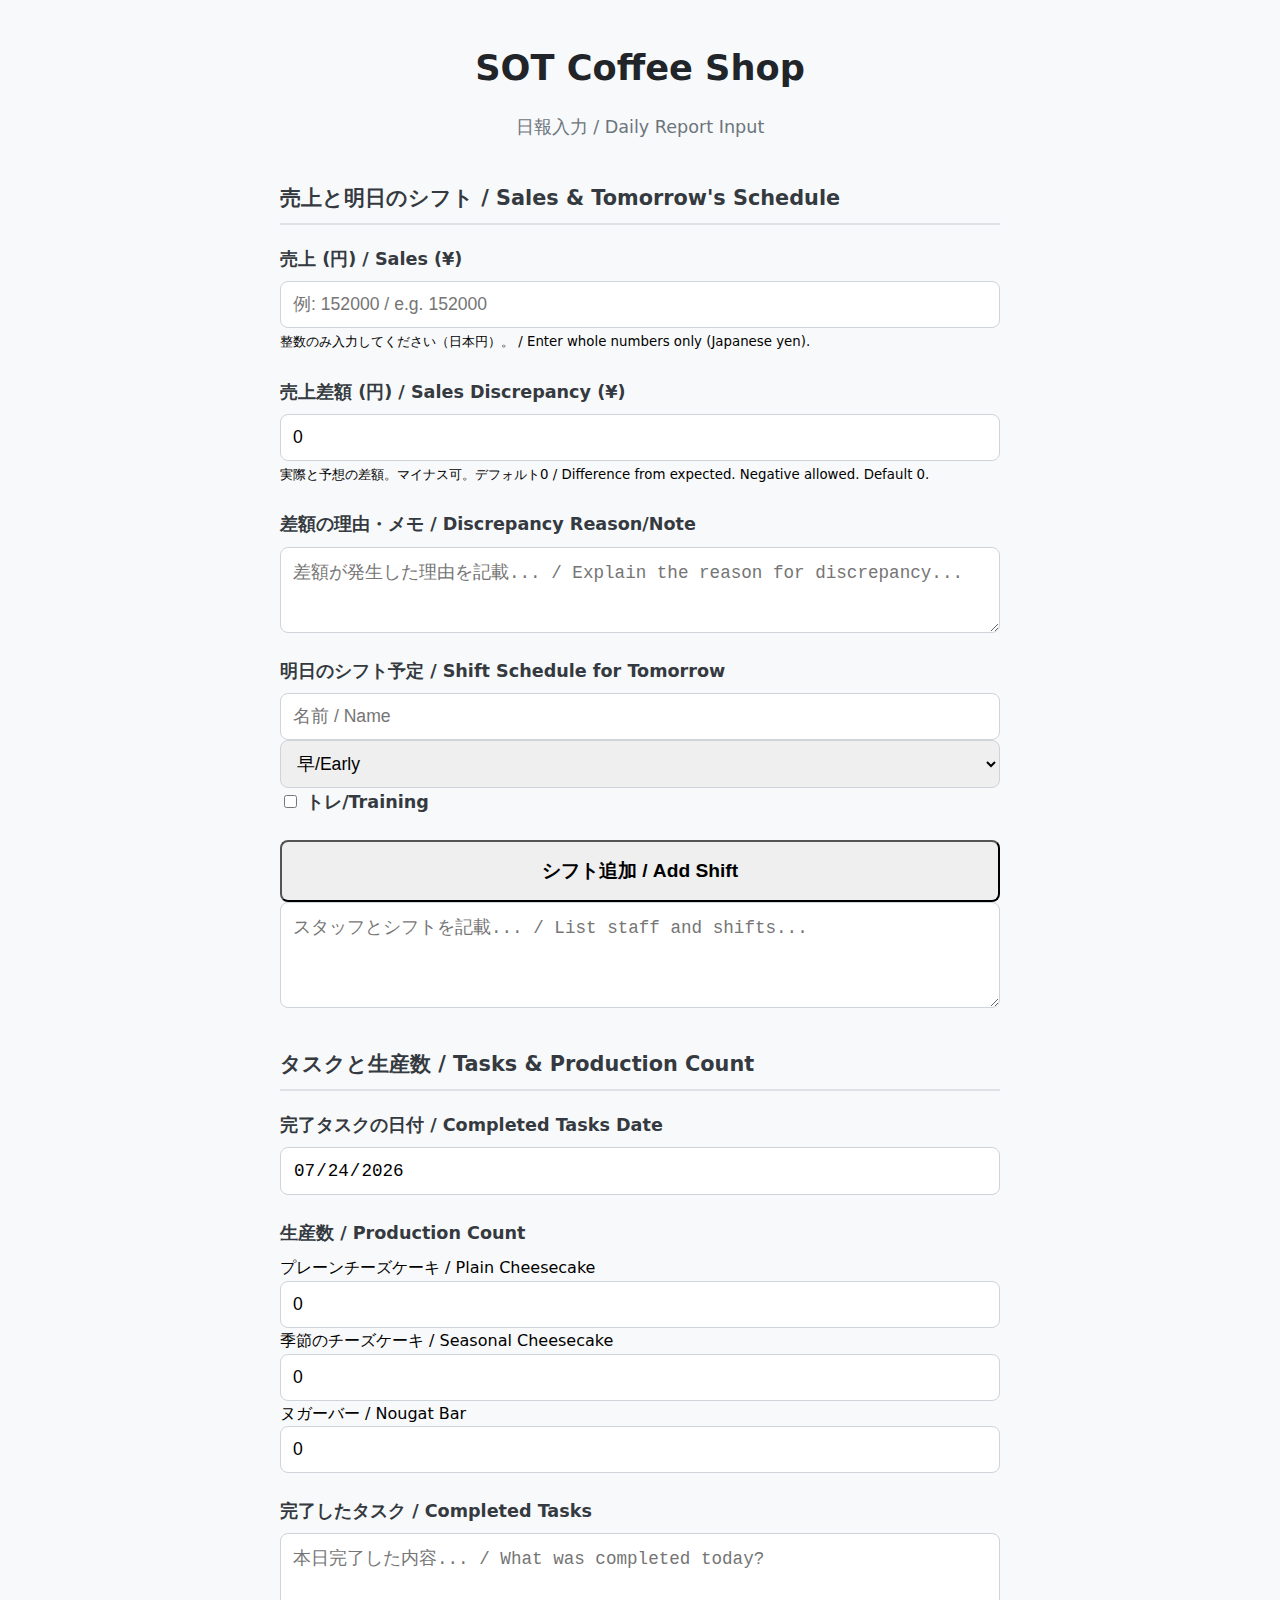
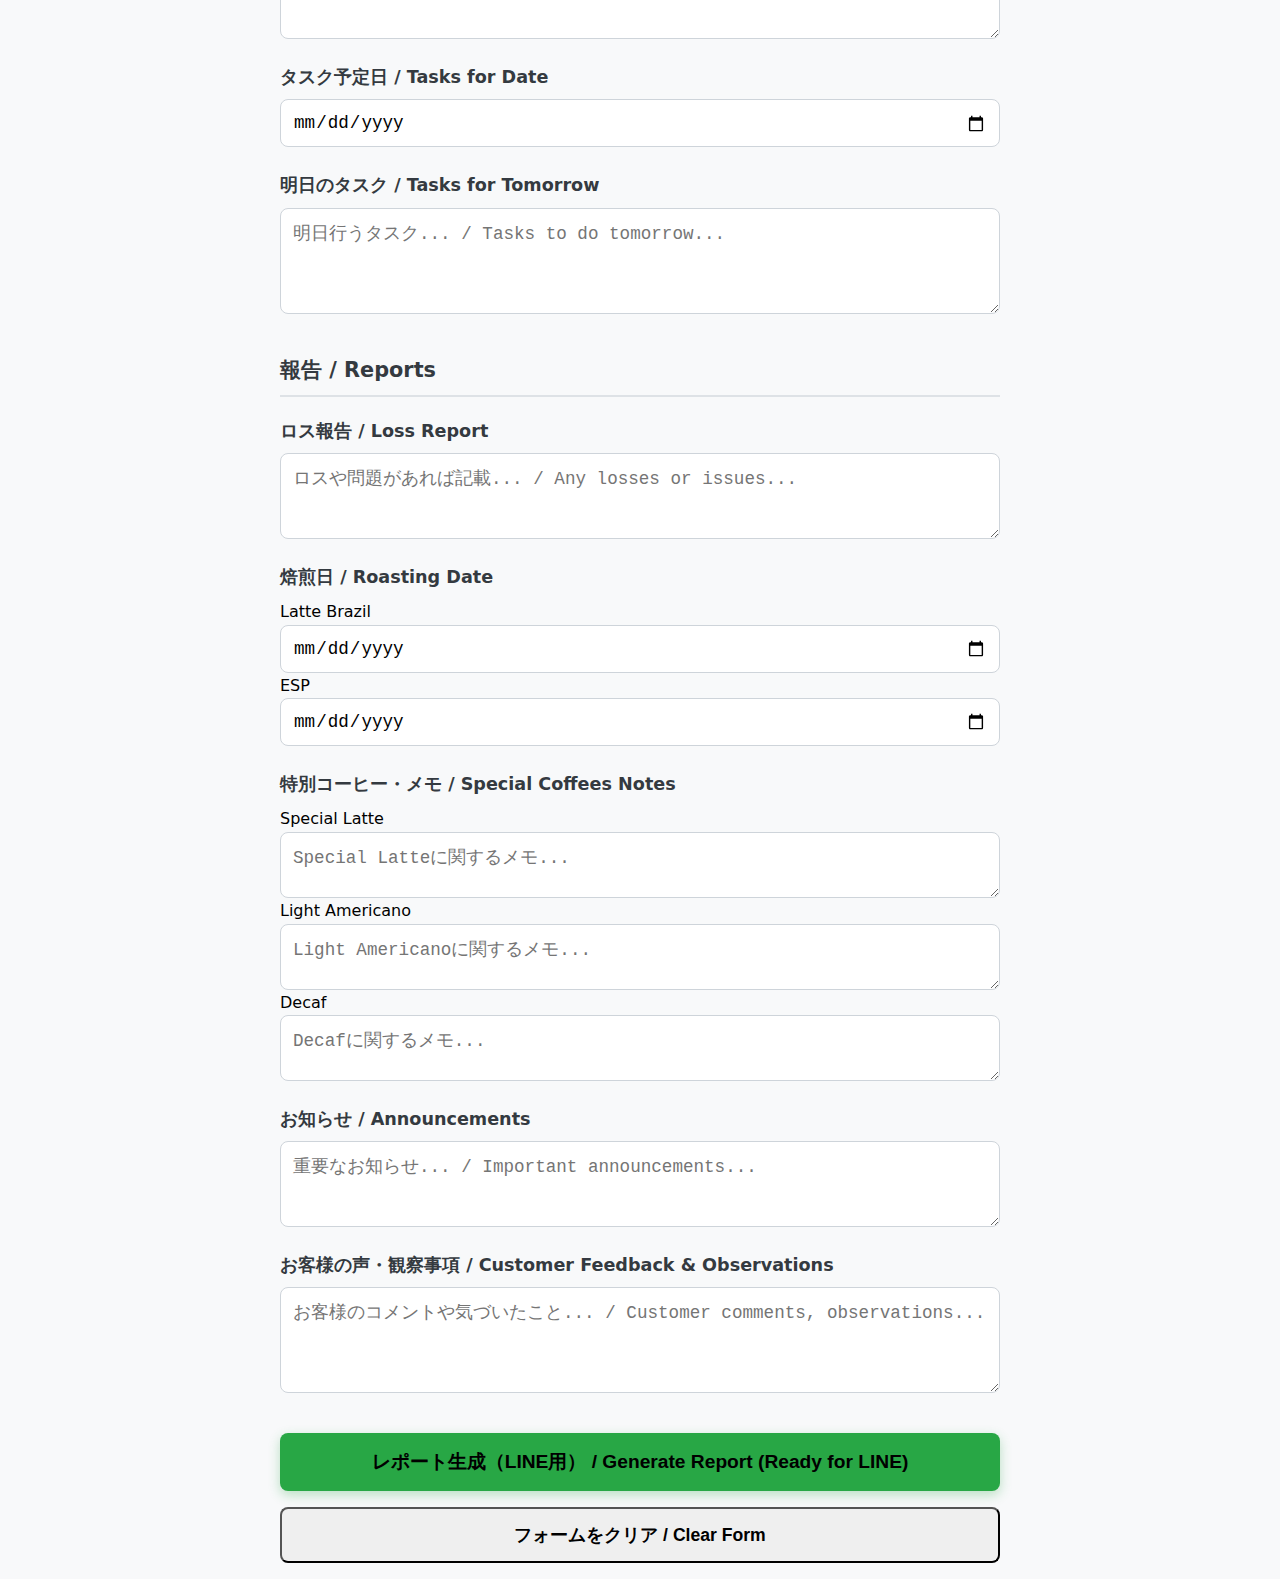
<file: index.html>
<!DOCTYPE html>
<html lang="ja">
<head>
    <meta charset="UTF-8">
    <meta name="viewport" content="width=device-width, initial-scale=1.0">
    <title>SOT Coffee Shop – 日報 / Daily Report</title>
    <link rel="stylesheet" href="style.css">
</head>
<body>

    <div class="container">
        <h1>SOT Coffee Shop</h1>
        <p class="lead">日報入力 / Daily Report Input</p>

        <form id="reportForm">
            <!-- Sales & Schedule -->
            <div class="section-title">売上と明日のシフト / Sales & Tomorrow's Schedule</div>
            
            <div class="form-group">
                <label for="sales">売上 (円) / Sales (¥)</label>
                <input type="number" 
                       id="sales" 
                       class="form-control" 
                       min="0" 
                       step="1" 
                       placeholder="例: 152000 / e.g. 152000"
                       required>
                <small class="form-text text-muted">整数のみ入力してください（日本円）。 / Enter whole numbers only (Japanese yen).</small>
            </div>

            <div class="form-group">
                <label for="salesDiscrepancyAmount">売上差額 (円) / Sales Discrepancy (¥)</label>
                <input type="number" 
                       id="salesDiscrepancyAmount" 
                       class="form-control" 
                       step="1" 
                       value="0"
                       placeholder="例: -5000 / e.g. -5000 or +3000">
                <small class="form-text text-muted">実際と予想の差額。マイナス可。デフォルト0 / Difference from expected. Negative allowed. Default 0.</small>
            </div>

            <div class="form-group">
                <label for="salesDiscrepancyNote">差額の理由・メモ / Discrepancy Reason/Note</label>
                <textarea id="salesDiscrepancyNote" class="form-control" rows="3" placeholder="差額が発生した理由を記載... / Explain the reason for discrepancy..."></textarea>
            </div>

            <div class="form-group">
                <label for="shiftSchedule">明日のシフト予定 / Shift Schedule for Tomorrow</label>
                <div class="shift-add">
                    <input type="text" id="shiftName" class="form-control" placeholder="名前 / Name">
                    <select id="shiftType" class="form-control">
                        <option value="早/Early">早/Early</option>
                        <option value="中/Middle">中/Middle</option>
                        <option value="遅/Late">遅/Late</option>
                        <option value="Custom">カスタム / Custom</option>
                    </select>
                    <input type="text" id="shiftCustom" class="form-control" placeholder="カスタムシフト / Custom shift" style="display: none;">
                    <label class="checkbox-label">
                        <input type="checkbox" id="shiftTraining"> トレ/Training
                    </label>
                    <button type="button" onclick="addShift()" class="btn btn-primary">シフト追加 / Add Shift</button>
                </div>
                <textarea id="shiftSchedule" class="form-control" rows="4" placeholder="スタッフとシフトを記載... / List staff and shifts..."></textarea>
            </div>

            <!-- Tasks -->
            <div class="section-title">タスクと生産数 / Tasks & Production Count</div>
            
            <div class="form-group">
                <label for="completedTasksDate">完了タスクの日付 / Completed Tasks Date</label>
                <input type="date" id="completedTasksDate" class="form-control" readonly>
            </div>

            <div class="form-group">
                <label>生産数 / Production Count</label>
                <div class="product-counts">
                    <div class="product-item">
                        <span>プレーンチーズケーキ / Plain Cheesecake</span>
                        <input type="number" id="plainCheesecake" class="form-control" min="0" step="1" value="0">
                    </div>
                    <div class="product-item">
                        <span>季節のチーズケーキ / Seasonal Cheesecake</span>
                        <input type="number" id="seasonalCheesecake" class="form-control" min="0" step="1" value="0">
                    </div>
                    <div class="product-item">
                        <span>ヌガーバー / Nougat Bar</span>
                        <input type="number" id="nougatBar" class="form-control" min="0" step="1" value="0">
                    </div>
                </div>
            </div>
            
            <div class="form-group">
                <label for="completedTasks">完了したタスク / Completed Tasks</label>
                <textarea id="completedTasks" class="form-control" rows="4" placeholder="本日完了した内容... / What was completed today?"></textarea>
            </div>

            <div class="form-group">
                <label for="tasksForTomorrowDate">タスク予定日 / Tasks for Date</label>
                <input type="date" id="tasksForTomorrowDate" class="form-control">
            </div>
            
            <div class="form-group">
                <label for="tasksForTomorrow">明日のタスク / Tasks for Tomorrow</label>
                <textarea id="tasksForTomorrow" class="form-control" rows="4" placeholder="明日行うタスク... / Tasks to do tomorrow..."></textarea>
            </div>

            <!-- Reports -->
            <div class="section-title">報告 / Reports</div>
            
            <div class="form-group">
                <label for="lossReport">ロス報告 / Loss Report</label>
                <textarea id="lossReport" class="form-control" rows="3" placeholder="ロスや問題があれば記載... / Any losses or issues..."></textarea>
            </div>

            <!-- Roasting Dates -->
            <div class="form-group">
                <label>焙煎日 / Roasting Date</label>
                <div class="roasting-dates">
                    <div class="roasting-item">
                        <span>Latte Brazil</span>
                        <input type="date" id="roastLatteBrazil" class="form-control">
                    </div>
                    <div class="roasting-item">
                        <span>ESP</span>
                        <input type="date" id="roastESP" class="form-control">
                    </div>
                </div>
            </div>

            <!-- Special Coffees Notes -->
            <div class="form-group">
                <label>特別コーヒー・メモ / Special Coffees Notes</label>
                <div class="special-coffees">
                    <div class="special-item">
                        <span>Special Latte</span>
                        <textarea id="specialLatte" class="form-control" rows="2" placeholder="Special Latteに関するメモ..."></textarea>
                    </div>
                    <div class="special-item">
                        <span>Light Americano</span>
                        <textarea id="lightAmericano" class="form-control" rows="2" placeholder="Light Americanoに関するメモ..."></textarea>
                    </div>
                    <div class="special-item">
                        <span>Decaf</span>
                        <textarea id="decaf" class="form-control" rows="2" placeholder="Decafに関するメモ..."></textarea>
                    </div>
                </div>
            </div>

            <div class="form-group">
                <label for="announcements">お知らせ / Announcements</label>
                <textarea id="announcements" class="form-control" rows="3" placeholder="重要なお知らせ... / Important announcements..."></textarea>
            </div>

            <!-- Customer Feedback -->
            <div class="form-group">
                <label for="customerFeedback">お客様の声・観察事項 / Customer Feedback & Observations</label>
                <textarea id="customerFeedback" class="form-control" rows="4" placeholder="お客様のコメントや気づいたこと... / Customer comments, observations..."></textarea>
            </div>

            <!-- Action Buttons -->
            <button type="button" onclick="submitForm()" class="btn btn-success">
                レポート生成（LINE用） / Generate Report (Ready for LINE)
            </button>

            <button type="button" onclick="clearForm()" class="btn btn-outline-secondary">
                フォームをクリア / Clear Form
            </button>
        </form>
    </div>

    <script src="script.js"></script>
</body>
</html>
</file>
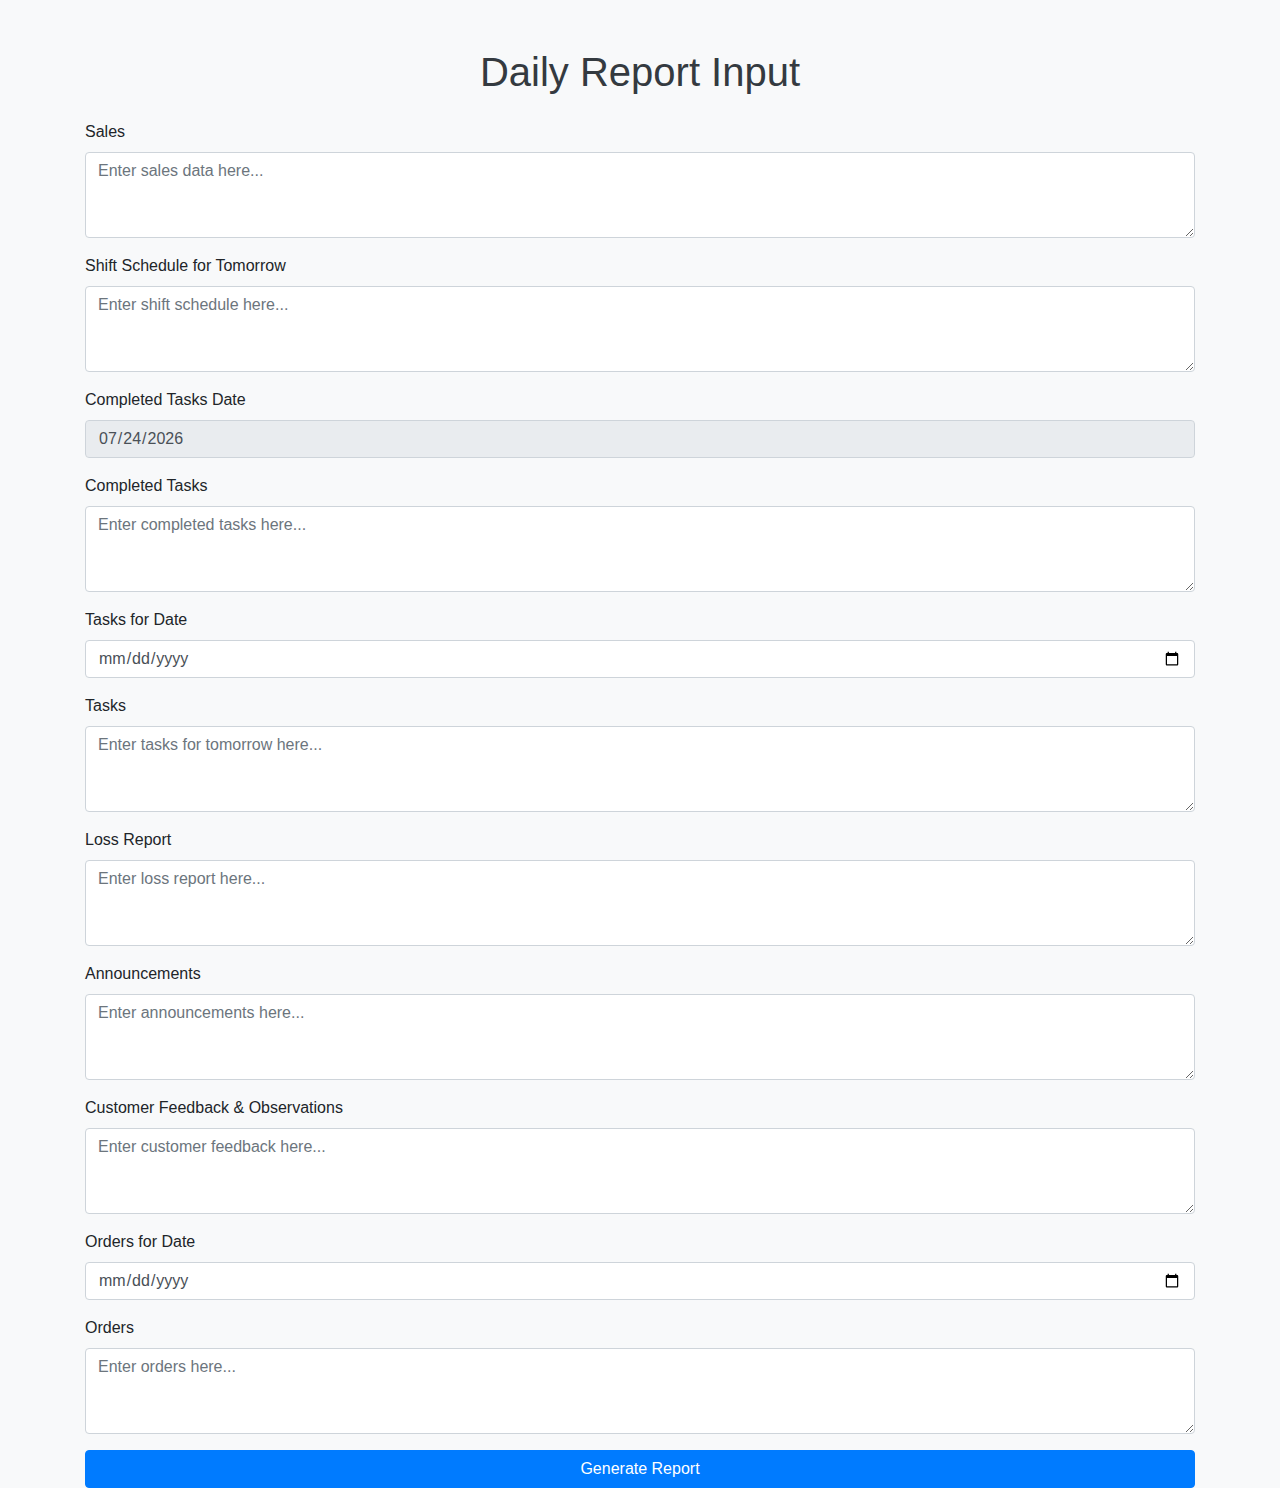
<file: SotReportMakerEng.html>
<!DOCTYPE html>
<html lang="en">
<head>
    <meta charset="UTF-8">
    <meta name="viewport" content="width=device-width, initial-scale=1.0">
    <title>Daily Report Input</title>
    <link href="https://maxcdn.bootstrapcdn.com/bootstrap/4.5.2/css/bootstrap.min.css" rel="stylesheet">
    <link rel="stylesheet" href="styles.css">
</head>
<body class="bg-light">

    <div class="container mt-5">
        <h1 class="text-center mb-4">Daily Report Input</h1>

        <form id="reportForm">
            <div class="form-group">
                <label for="sales">Sales</label>
                <textarea id="sales" name="sales" class="form-control" rows="3" placeholder="Enter sales data here..."></textarea>
            </div>

            <div class="form-group">
                <label for="shiftSchedule">Shift Schedule for Tomorrow</label>
                <textarea id="shiftSchedule" name="shiftSchedule" class="form-control" rows="3" placeholder="Enter shift schedule here..."></textarea>
            </div>

            <div class="form-group">
                <label for="completedTasksDate">Completed Tasks Date</label>
                <input type="date" id="completedTasksDate" name="completedTasksDate" class="form-control" readonly>
            </div>
            <div class="form-group">
                <label for="completedTasks">Completed Tasks</label>
                <textarea id="completedTasks" name="completedTasks" class="form-control" rows="3" placeholder="Enter completed tasks here..."></textarea>
            </div>

            <div class="form-group">
                <label for="tasksForTomorrowDate">Tasks for Date</label>
                <input type="date" id="tasksForTomorrowDate" name="tasksForTomorrowDate" class="form-control">
            </div>
            <div class="form-group">
                <label for="tasksForTomorrow">Tasks</label>
                <textarea id="tasksForTomorrow" name="tasksForTomorrow" class="form-control" rows="3" placeholder="Enter tasks for tomorrow here..."></textarea>
            </div>

            <div class="form-group">
                <label for="lossReport">Loss Report</label>
                <textarea id="lossReport" name="lossReport" class="form-control" rows="3" placeholder="Enter loss report here..."></textarea>
            </div>

            <div class="form-group">
                <label for="announcements">Announcements</label>
                <textarea id="announcements" name="announcements" class="form-control" rows="3" placeholder="Enter announcements here..."></textarea>
            </div>

            <div class="form-group">
                <label for="customerFeedback">Customer Feedback & Observations</label>
                <textarea id="customerFeedback" name="customerFeedback" class="form-control" rows="3" placeholder="Enter customer feedback here..."></textarea>
            </div>

            <div class="form-group">
                <label for="ordersDate">Orders for Date</label>
                <input type="date" id="ordersDate" name="ordersDate" class="form-control">
            </div>
            <div class="form-group">
                <label for="orders">Orders</label>
                <textarea id="orders" name="orders" class="form-control" rows="3" placeholder="Enter orders here..."></textarea>
            </div>

            <!-- Button to generate the report in a new window -->
            <button type="button" onclick="submitForm()" class="btn btn-primary btn-block">Generate Report</button>
        </form>
    </div>

    <script src="https://code.jquery.com/jquery-3.5.1.slim.min.js"></script>
    <script src="https://cdn.jsdelivr.net/npm/bootstrap@4.5.2/dist/js/bootstrap.bundle.min.js"></script>
    <script src="script.js"></script>
</body>
</html>
</file>
<file: style.css>
/* style.css - Mobile-first responsive styles with better label spacing */

body {
    font-family: system-ui, -apple-system, sans-serif;
    background-color: #f8f9fa;
    margin: 0;
    padding: 0;
    line-height: 1.6;
}

.container {
    max-width: 100%;
    padding: 16px;
    margin: 0 auto;
}

h1 {
    font-size: 1.8rem;
    text-align: center;
    color: #212529;
    margin-bottom: 8px;
}

.lead {
    text-align: center;
    color: #6c757d;
    margin-bottom: 32px;
    font-size: 1.1rem;
}

.section-title {
    font-size: 1.3rem;
    font-weight: bold;
    color: #343a40;
    border-bottom: 2px solid #dee2e6;
    padding-bottom: 8px;
    margin: 40px 0 20px 0;
}

/* Form groups - vertical stacking with clear separation */
.form-group {
    margin-bottom: 24px;
}

.form-group label {
    display: block;
    font-weight: bold;
    font-size: 1.1rem;
    margin-bottom: 8px;           /* Space between label and input/textarea */
    color: #343a40;
}

.form-control,
input[type="date"],
input[type="number"] {
    display: block;
    width: 100%;
    font-size: 1.1rem;
    padding: 12px;
    border-radius: 8px;
    border: 1px solid #ced4da;
    box-sizing: border-box;
}

/* Numeric keyboard on mobile */
input[type="number"] {
    -moz-appearance: textfield;
}

input::-webkit-outer-spin-button,
input::-webkit-inner-spin-button {
    -webkit-appearance: none;
    margin: 0;
}

input[type="number"] {
    inputmode: numeric;
}

/* Buttons */
.btn {
    font-size: 1.2rem;
    padding: 16px;
    border-radius: 8px;
    font-weight: bold;
    width: 100%;
    margin-top: 16px;
}

.btn-success {
    background-color: #28a745;
    border: none;
    box-shadow: 0 4px 12px rgba(40, 167, 69, 0.3);
}

.btn-success:active {
    transform: translateY(1px);
}

.btn-outline-secondary {
    font-size: 1.1rem;
    padding: 14px;
}

/* Responsive adjustments */
@media (min-width: 576px) {
    .container {
        max-width: 540px;
    }
    h1 {
        font-size: 2.2rem;
    }
}

@media (min-width: 768px) {
    .container {
        max-width: 720px;
    }
}
</file>
<file: styles.css>
body {
    font-family: Arial, sans-serif;
}

h1 {
    color: #343a40;
}

textarea {
    resize: vertical;
}

button {
    font-weight: bold;
}
</file>
